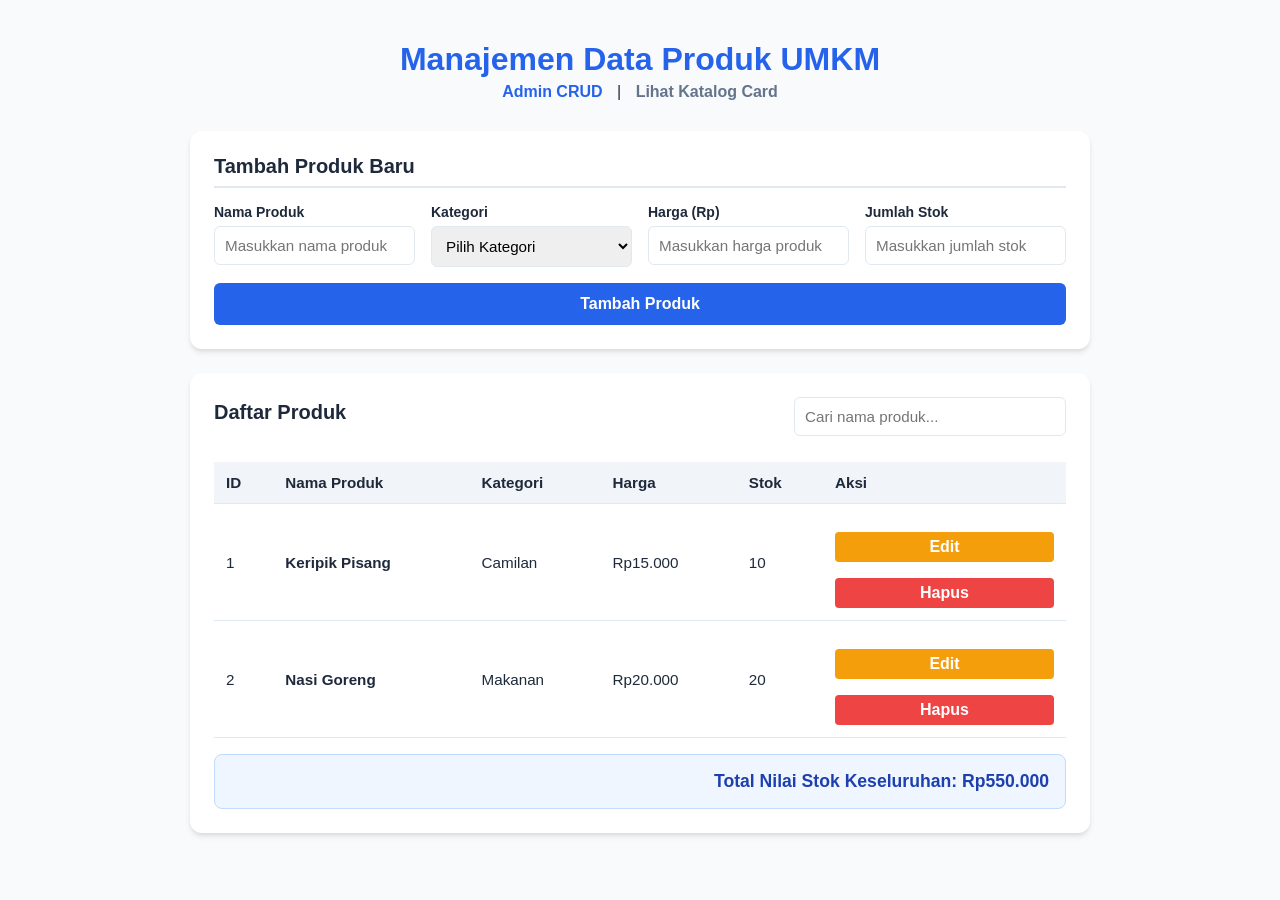
<file: index.html>
<!DOCTYPE html>
<html lang="id">
<head>
    <meta charset="UTF-8">
    <meta name="viewport" content="width=device-width, initial-scale=1.0">
    <title>Manajemen Produk UMKM (Admin)</title>
    <link rel="stylesheet" href="assets/css/style.css">
</head>
<body>
    <div class="container">
        <header>
            <h1>Manajemen Data Produk UMKM</h1>
            <nav>
                <a href="index.html" class="nav-active">Admin CRUD</a> | 
                <a href="productCard.html">Lihat Katalog Card</a>
            </nav>
        </header>

        <div class="card">
            <h2 id="formTitle">Tambah Produk Baru</h2>
            <div id="notification"></div>
            
            <form id="productForm">
                <!-- Hidden input untuk menyimpan ID saat mode Edit -->
                <input type="hidden" id="editId">
                <div class="form-grid">
                    <div class="form-group">
                        <label for="name">Nama Produk</label>
                        <input type="text" id="name" required placeholder="Masukkan nama produk">
                    </div>
                    <div class="form-group">
                        <label for="category">Kategori</label>
                        <select id="category" required>
                            <option value="">Pilih Kategori</option>
                            <option value="Camilan">Camilan</option>
                            <option value="Makanan">Makanan</option>
                            <option value="Minuman">Minuman</option>
                        </select>
                    </div>
                    <div class="form-group">
                        <label for="price">Harga (Rp)</label>
                        <input type="number" id="price" min="0" required placeholder="Masukkan harga produk">
                    </div>
                    <div class="form-group">
                        <label for="stock">Jumlah Stok</label>
                        <input type="number" id="stock" min="0" required placeholder="Masukkan jumlah stok">
                    </div>
                </div>
                <button type="submit" id="submitBtn">Tambah Produk</button>
                <button type="button" id="cancelBtn" style="display: none; background-color: #64748b;">Batal Edit</button>
            </form>
        </div>

        <div class="card">
            <div style="display: flex; justify-content: space-between; align-items: center; margin-bottom: 16px;">
                <h2 style="margin: 0; border: none;">Daftar Produk</h2>
                <!-- Input Pencarian -->
                <input type="text" id="searchInput" placeholder="Cari nama produk..." style="width: 250px;">
            </div>
            
            <div style="overflow-x: auto;">
                <table id="productTable">
                    <thead>
                        <tr>
                            <th>ID</th>
                            <th>Nama Produk</th>
                            <th>Kategori</th>
                            <th>Harga</th>
                            <th>Stok</th>
                            <th>Aksi</th>
                        </tr>
                    </thead>
                    <tbody>
                        <!-- Data Tabel -->
                    </tbody>
                </table>
            </div>
            <div class="summary-box" id="totalNilaiStokBox">
            Total Nilai Stok Keseluruhan: Rp0
            </div>
        </div>
    </div>
    <script src="assets/js/logic.js"></script>
</body>
</html>
</file>
<file: assets/css/style.css>
:root {
    --primary-color: #2563eb;
    --primary-hover: #1d4ed8;
    --bg-color: #f8fafc;
    --card-bg: #ffffff;
    --text-color: #1e293b;
    --border-color: #e2e8f0;
    --success-bg: #d1fae5;
    --success-text: #065f46;
    --error-bg: #fee2e2;
    --error-text: #991b1b;
}

body {
    font-family: 'Segoe UI', Tahoma, Geneva, Verdana, sans-serif;
    background-color: var(--bg-color);
    color: var(--text-color);
    margin: 0;
    padding: 20px;
}

.container {
    max-width: 900px;
    margin: 0 auto;
}

header {
    text-align: center;
    margin-bottom: 30px;
}

header h1 {
    color: var(--primary-color);
    margin-bottom: 5px;
}

header p {
    color: #64748b;
    font-style: italic;
}

.card {
    background: var(--card-bg);
    padding: 24px;
    border-radius: 12px;
    box-shadow: 0 4px 6px -1px rgba(0, 0, 0, 0.1), 0 2px 4px -1px rgba(0, 0, 0, 0.06);
    margin-bottom: 24px;
}

h2 {
    margin-top: 0;
    font-size: 1.25rem;
    border-bottom: 2px solid var(--border-color);
    padding-bottom: 8px;
    margin-bottom: 16px;
}

#notification {
    padding: 12px 16px;
    border-radius: 6px;
    margin-bottom: 16px;
    font-weight: 500;
    display: none;
    transition: opacity 0.3s ease;
}

.alert-success {
    background-color: var(--success-bg);
    color: var(--success-text);
    border: 1px solid #a7f3d0;
}

.alert-error {
    background-color: var(--error-bg);
    color: var(--error-text);
    border: 1px solid #fecaca;
}

.form-grid {
    display: grid;
    grid-template-columns: repeat(auto-fit, minmax(200px, 1fr));
    gap: 16px;
}

.form-group {
    display: flex;
    flex-direction: column;
}

label {
    font-size: 0.875rem;
    font-weight: 600;
    margin-bottom: 6px;
}

input, select {
    padding: 10px;
    border: 1px solid var(--border-color);
    border-radius: 6px;
    font-size: 0.95rem;
}

input:focus, select:focus {
    outline: none;
    border-color: var(--primary-color);
    box-shadow: 0 0 0 3px rgba(37, 99, 235, 0.1);
}

button {
    margin-top: 16px;
    background-color: var(--primary-color);
    color: white;
    border: none;
    padding: 12px 20px;
    font-size: 1rem;
    font-weight: 600;
    border-radius: 6px;
    cursor: pointer;
    transition: background-color 0.2s;
    width: 100%;
}

button:hover {
    background-color: var(--primary-hover);
}

.preview-container {
    margin-top: 20px;
    padding: 16px;
    background: #f8f9fa;
    border-left: 4px solid var(--primary-color);
    border-radius: 6px;
    border: 1px solid var(--border-color);
    border-left-width: 4px;
}

.preview-container h3 {
    margin-top: 0;
    margin-bottom: 10px;
    font-size: 1rem;
    color: var(--text-color);
    border-bottom: 1px dashed var(--border-color);
    padding-bottom: 6px;
}

.preview-container p {
    margin: 6px 0;
    font-size: 0.95rem;
}

table {
    width: 100%;
    border-collapse: collapse;
    margin-top: 10px;
}

th, td {
    padding: 12px;
    text-align: left;
    border-bottom: 1px solid var(--border-color);
    font-size: 0.95rem;
}

th {
    background-color: #f1f5f9;
    font-weight: 600;
}

.summary-box {
    background: #eff6ff;
    border: 1px solid #bfdbfe;
    padding: 16px;
    border-radius: 8px;
    font-size: 1.1rem;
    font-weight: bold;
    color: #1e40af;
    text-align: right;
    margin-top: 16px;
}

/* Navigasi */
nav a {
    text-decoration: none;
    color: #64748b;
    font-weight: 600;
    padding: 0 10px;
}
nav a.nav-active, nav a:hover {
    color: var(--primary-color);
}

/* Tombol Aksi Tabel (Edit/Hapus) */
.btn-edit { background-color: #f59e0b; color: white; padding: 6px 12px; border: none; border-radius: 4px; cursor: pointer; margin-right: 5px; }
.btn-delete { background-color: #ef4444; color: white; padding: 6px 12px; border: none; border-radius: 4px; cursor: pointer; }
.btn-edit:hover { background-color: #d97706; }
.btn-delete:hover { background-color: #b91c1c; }

/* Grid Card untuk Katalog */
.card-grid {
    display: grid;
    grid-template-columns: repeat(auto-fill, minmax(250px, 1fr));
    gap: 20px;
    margin-top: 20px;
}

.product-card {
    background: var(--card-bg);
    border-radius: 10px;
    padding: 20px;
    box-shadow: 0 4px 6px rgba(0, 0, 0, 0.1);
    border: 1px solid var(--border-color);
    transition: transform 0.2s;
}

.product-card:hover {
    transform: translateY(-5px);
    border-color: var(--primary-color);
}

.product-card h3 {
    margin-top: 0;
    color: var(--text-color);
    font-size: 1.2rem;
    margin-bottom: 5px;
}

.badge {
    display: inline-block;
    padding: 4px 8px;
    border-radius: 12px;
    font-size: 0.75rem;
    font-weight: bold;
    background-color: #e0e7ff;
    color: #3730a3;
    margin-bottom: 12px;
}

.product-price {
    font-size: 1.1rem;
    font-weight: bold;
    color: var(--primary-color);
    margin: 10px 0;
}

.product-stock {
    font-size: 0.9rem;
    color: #64748b;
}
</file>
